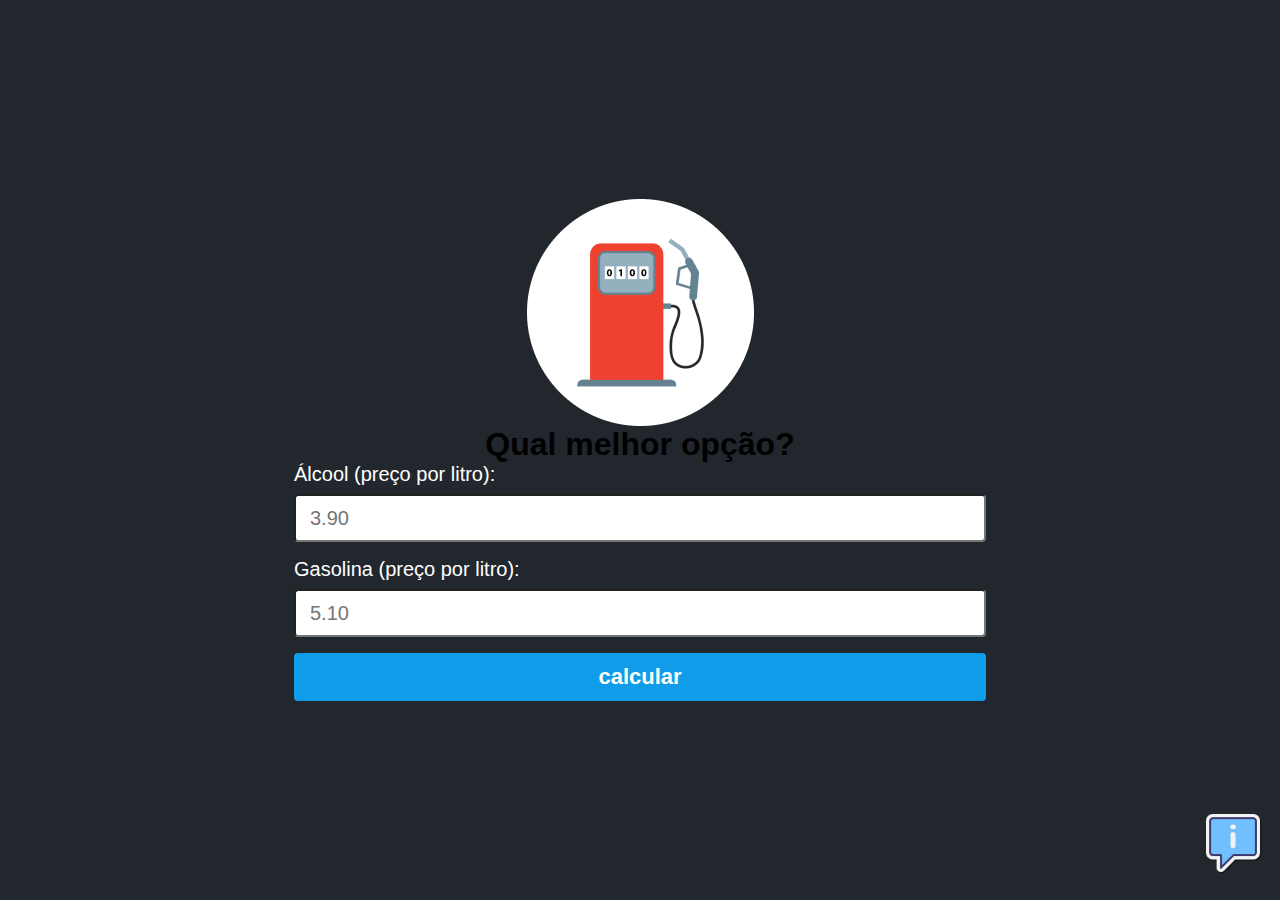
<file: index.html>
<!DOCTYPE html>
<html lang="pt-br">

<head>
    <meta charset="UTF-8">
    <meta name="viewport" content="width=device-width, initial-scale=1.0">
    <meta name="keywords" content="Calculadora gasolina ou álcool">
    <link rel="stylesheet" href="style.css">
    <title>Calculadora Gasolina ou Álcool</title>
</head>

<body>
    <main class="container">
        <img class="logo" src="./assets/logo.png" alt="Logo da calculadora da gasolina ou álcool">
        <h1 id="teste">Qual melhor opção?</h1>
        
        <form onsubmit="calcular(event)" class="form"> <!--Form: Define um formulário para entradas do usuário-->
            <label>Álcool (preço por litro):</label><!--Label: Define um rótulo para um campo-->
            <input id="alcool" class="input" type="number" placeholder="3.90" min="1" step="0.01" required><!--Input: Define um campo de entrada-->
            <label>Gasolina (preço por litro):</label>
            <input id="gasolina" class="input" type="number" placeholder="5.10" min="1" step="0.01" required>

            <input class="button" type="submit" value="calcular"/>
        </form>

        <section id="content-result" class="result hide">
            <span id="text-result">Compensa usar Álcool</span>
            <span id="alcool-result">Álcool R$3.90</span>
            <span id="gasolina-result">Gasolina R$5.10</span>
        </section>
    </main>

    <div class="info">
        <span class="tooltip">Veja como é feito o cálculo</span>
        <a href="calculo.html">
            <img class="info-img" src="./assets/info.png" alt="Veja como é feito o cálculo">
        </a>

    </div>

    <script src="script.js"></script>

</body>

</html>
</file>
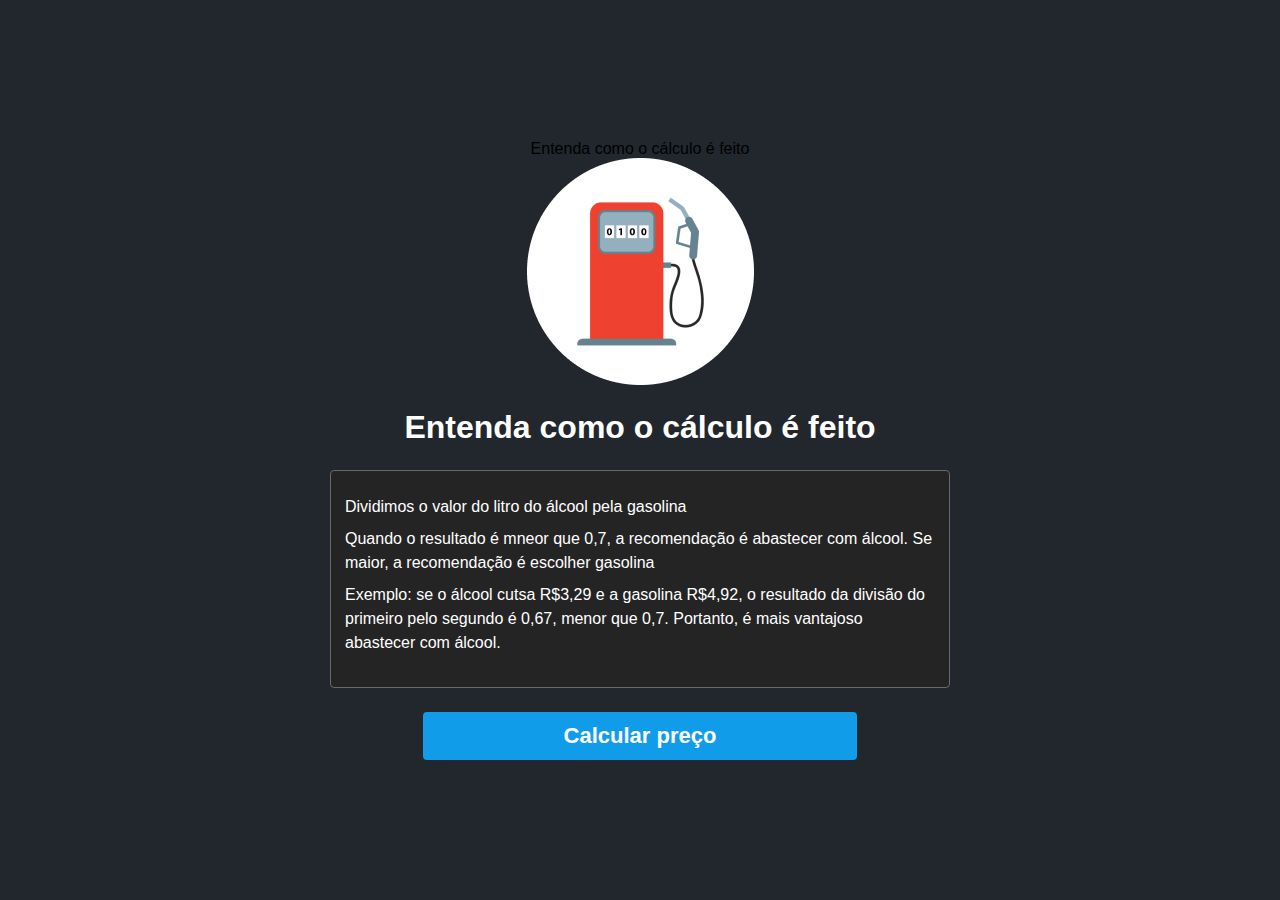
<file: calculo.html>
<!DOCTYPE html>
<html lang="pt-br">
<head>
    <meta charset="UTF-8">
    <meta name="viewport" content="width=device-width, initial-scale=1.0">
    <link rel="stylesheet" href="style.css"

    <title>Entenda como o cálculo é feito</title>
</head>
<body>
    <main class="container">
        <img class="logo" src="./assets/logo.png" alt="Logo do site calculadora gasolina e alcool">
        <h1 class="title">Entenda como o cálculo é feito</h1> 

        <section class="sobre">
            <p>Dividimos o valor do litro do álcool pela gasolina</p>
            <p>Quando o resultado é mneor que 0,7, a recomendação é abastecer com álcool. Se maior, 
                a recomendação é escolher gasolina
            </p>
            <p>Exemplo: se o álcool cutsa R$3,29 e a gasolina R$4,92, o resultado da divisão do primeiro pelo segundo é
                0,67, menor que 0,7. Portanto, é mais vantajoso abastecer com álcool. 
            </p>
        </section>
        <a class="button-calcular" href="index.html">Calcular preço</a>
    </main>    
</body>
</html>
</file>
<file: style.css>
*{
    margin: 0 auto; 
    font-family: sans-serif;
    box-sizing: border-box;
}

body{
    background-color: #22272e;
    height: 100vh;
    display: flex; 
    justify-content: center;
    align-items: center;
    flex-direction: column;
}

.container{
    max-width: 720px;
    display: flex; 
    flex-direction: column;
    justify-content: center;
    align-items: center;
    padding: 0 14px;
}

.logo{
    max-width: 227px;

}

.title{
    text-align: center;
    color: #ffff;
    margin: 24px 0; 
}

.form label{
    color: #ffff;
    font-size: 20px;
}

.input{
    width: 100%;
    height: 48px;
    border-radius: 4px;
    font-size: 20px;
    padding: 0 14px;
    margin-top: 8px;
    margin-bottom: 16px; 
}

.button{
    width: 100%;
    height: 48px;
    background-color: #119cea;
    cursor: pointer;
    border: 0;
    border-radius: 4px;
    color:#ffff;
    font-size: 22px;
    font-weight: bold;
}

.result{
    background-color: #00b63e;
    max-width: 520px;
    padding: 20px 28px;
    text-align: center;
    margin-top: 28px;
    border-radius: 4px;
    display: flex;
    flex-direction: column;
    border: 1px #696969;
    user-select: none;
    transition: transform 0.8s;
}

.hide{
    display: none; 
}

.result:hover{
    transform: scale(1.1);
}

.result span{
    color: #ffff; 
    margin-bottom: 8px;
}

#text-result{
    font-size: 24px;
    font-weight: bold;
}

.info{
    position: fixed;
    right:14px;
    bottom: 22px; 
}

.info-img{
    width: 66px;
    height: 66px;
}

.tooltip{
    color: #ffff;
    background-color: rgb(15, 15, 15);
    padding: 10px 8px; 
    border-radius: 6px;
    position: relative; 
    bottom: 28px; 
    display: none; 
}

.info:hover .tooltip{
    display: inline; 
}

.sobre{
    max-width: 620px;
    background-color: #242424;
    padding: 24px 14px; 
    border: 1px solid #696969;
    border-radius: 4px; 
}

.sobre p{
    color:#ffff;
    margin-bottom: 8px;
    line-height: 150%;
}

.button-calcular{
    background-color: #119cea;
    height: 48px;
    width: 70%; 
    display: flex;
    justify-content: center;
    align-items: center;
    color: #ffff;
    text-decoration: none;
    font-size: 22px;
    font-weight: bold;
    margin-top: 24px;
    border-radius: 4px;
}
</file>
